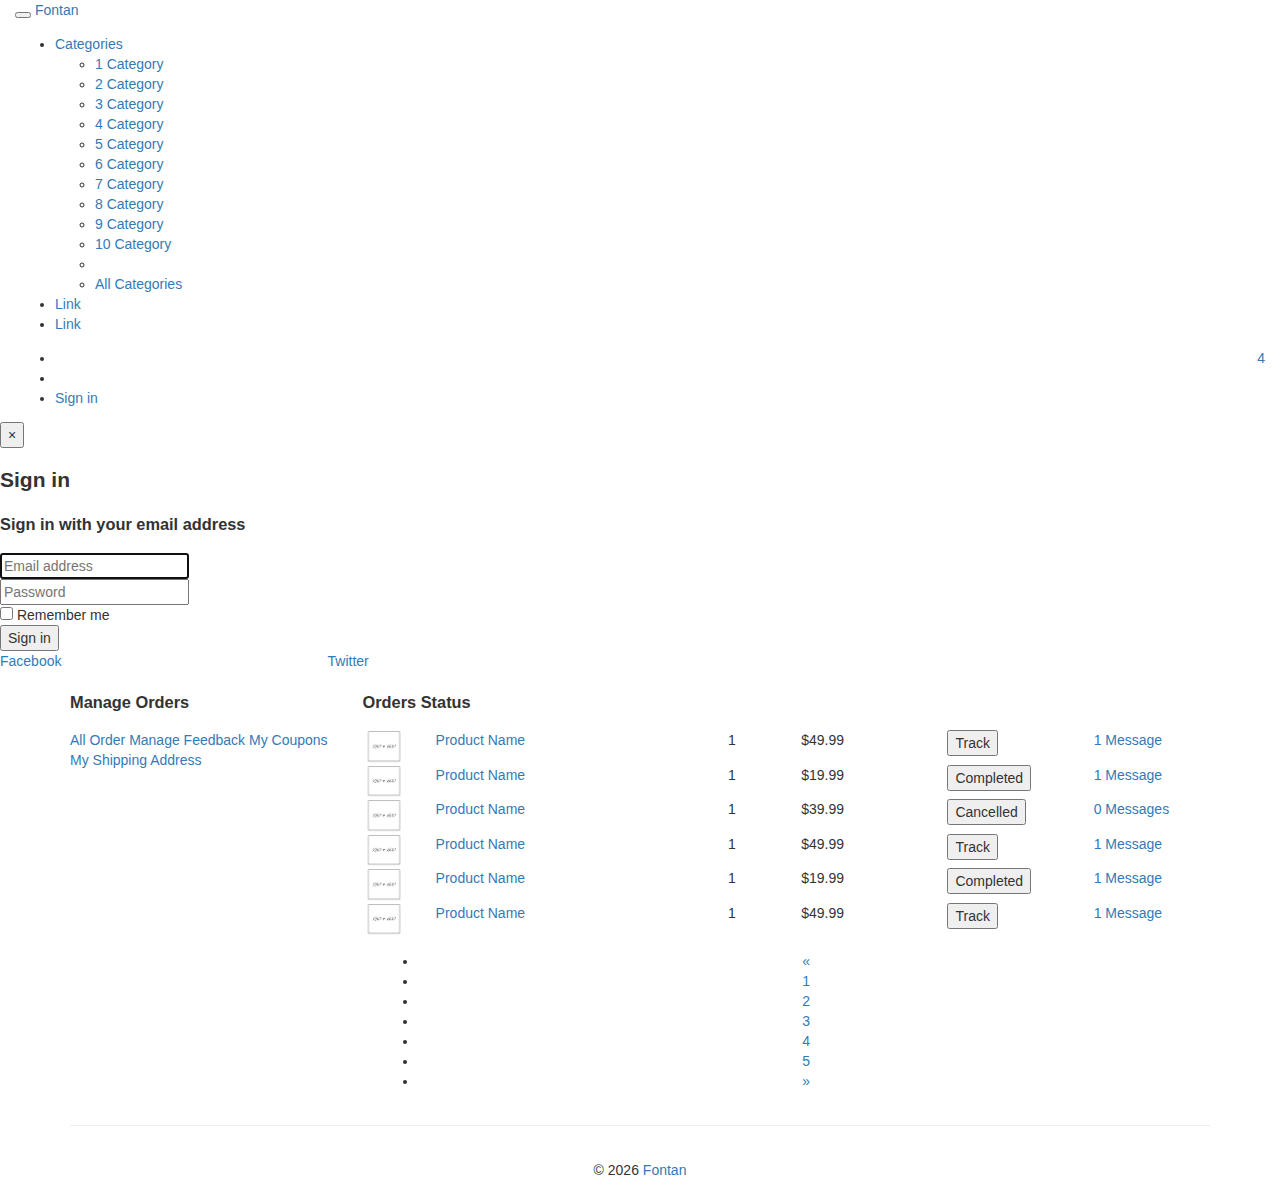
<file: account.html>
<!DOCTYPE html>
<html lang="en">

<head>
	<meta charset="utf-8">
	<meta http-equiv="X-UA-Compatible" content="IE=edge">
	<meta name="viewport" content="width=device-width, initial-scale=1">
	<meta name="description" content="">
	<meta name="author" content="">

	<title>Fontan</title>

	<!-- Bootstrap Core CSS -->
	<link href="css/bootstrap.min.css" rel="stylesheet">

	<!-- Custom CSS -->
	<link href="css/style.css" rel="stylesheet">

	<!--[if lt IE 9]>
		<script src="https://oss.maxcdn.com/libs/html5shiv/3.7.0/html5shiv.js"></script>
		<script src="https://oss.maxcdn.com/libs/respond.js/1.4.2/respond.min.js"></script>
	<![endif]-->
</head>

<body>
	<!-- Navigation -->
	<nav class="navbar-inverse" role="navigation">
		<div class="container-fluid">
			<!-- Brand and toggle get grouped for better mobile display -->
			<div class="navbar-header">
				<button type="button" class="navbar-toggle collapsed" data-toggle="collapse" data-target="#bs-example-navbar-collapse-1">
					<span class="sr-only">Toggle navigation</span>
					<span class="icon-bar"></span>
					<span class="icon-bar"></span>
					<span class="icon-bar"></span>
				</button>
				<a class="navbar-brand" href="ecommerce.html">Fontan</a>
			</div>
			<!-- Collect the nav links, forms, and other content for toggling -->
			<div class="collapse navbar-collapse" id="bs-example-navbar-collapse-1">
				<ul class="nav navbar-nav">
					<li class="dropdown">
						<a href="#" class="active dropdown-toggle" data-toggle="dropdown">Categories <span class="caret"></span></a>
						<ul class="dropdown-menu" role="menu">
							<li class="active"><a href="category.html">1 Category</a></li>
							<li><a href="category.html">2 Category</a></li>
							<li><a href="category.html">3 Category</a></li>
							<li><a href="category.html">4 Category</a></li>
							<li><a href="category.html">5 Category</a></li>
							<li><a href="category.html">6 Category</a></li>
							<li><a href="category.html">7 Category</a></li>
							<li><a href="category.html">8 Category</a></li>
							<li><a href="category.html">9 Category</a></li>
							<li><a href="category.html">10 Category</a></li>
							<li class="divider"></li>
							<li><a href="ecommerce.html">All Categories</a></li>
						</ul>
					</li>
					<li><a href="#">Link</a></li>
					<li><a href="#">Link</a></li>
				</ul>
				<ul class="nav navbar-nav navbar-right">
					<li><a href="#"><span class="badge pull-right">4</span><i class="glyphicon glyphicon-shopping-cart"></i></a></li>
					<li><a href="account.html"><i class="glyphicon glyphicon-user"></i></a></li>
					<li><a href="#" data-toggle="modal" data-target="#myModal">Sign in</a></li>
				</ul>
			</div>
			<!-- /.navbar-collapse -->
		</div>
		<!-- /.container-fluid -->
	</nav>
	<!-- Modal -->
	<div class="modal fade" id="myModal" tabindex="-1" role="dialog" aria-labelledby="myModalLabel" aria-hidden="true">
		<div class="modal-dialog">
			<div class="modal-content">
				<div class="modal-header">
					<button type="button" class="close" data-dismiss="modal">
						<span aria-hidden="true">&times;</span>
						<span class="sr-only">Close</span>
					</button>
					<h2 class="modal-title" id="myModalLabel">Sign in</h2>
				</div>
				<div class="modal-body">
					<form class="form-signin" role="form">
						<h3 class="form-signin-heading">Sign in with your email address</h3>
						<div class="form-group">
							<input type="email" class="form-control" placeholder="Email address" required autofocus>
						</div>
						<div class="form-group">
							<input type="password" class="form-control" placeholder="Password" required>
						</div>
						<div class="checkbox">
							<label>
								<input type="checkbox" value="remember-me"> Remember me
							</label>
						</div>
						<button class="btn btn-lg btn-primary btn-block" type="submit">Sign in</button>
					</form>
				</div>

				<div class="row">
					<div class="col-xs-3">
						<a href="#" class="btn btn-facebook btn-large btn-caps btn-block">Facebook <span class="icon-facebook"></span></a>
					</div>
					<div class="col-xs-3">
						<a href="" class="btn btn-twitter btn-large btn-caps btn-block">Twitter <span class="icon-twitter"></span></a>
					</div>
					<div class="col-xs-3">
						<a href="" class="btn btn-lg btn-caps btn-block"> <span class="icon-dribbble"></span></a>
					</div>
				</div>

				<div class="modal-footer"></div>
			</div>
		</div>
	</div>

	<!-- Page Content -->
	<div id="content" class="container">
		<div class="row">
			<div class="col-md-3">
				<h3 class="">Manage Orders</h3>
				<div class="list-group">
					<a href="account.html" class="active list-group-item">All Order</a>
					<a href="account.html" class="list-group-item">Manage Feedback</a>
					<a href="account.html" class="list-group-item">My Coupons</a>
					<a href="account.html" class="list-group-item">My Shipping Address</a>
				</div>
			</div>
			<div class="col-md-9">

				<h3>Orders Status</h3>


				<div class="thumbnail">
					<div class="row">
						<div class="col-sm-1">
							<img class="img-responsive" src="img/g4.jpg" alt="" />
						</div>
						<div class="col-sm-4">
							<a href="product.html">Product Name</a>
						</div>
						<div class="col-sm-1">
							1
						</div>
						<div class="col-sm-2">
							$49.99
						</div>
						<div class="col-sm-2">
							<button class="btn btn-sm btn-default">Track</button>
						</div>
						<div class="col-sm-2">
							<a href="#">1 Message</a>
						</div>
					</div>
				</div>

				<div class="thumbnail">
					<div class="row">
						<div class="col-sm-1">
							<img class="img-responsive" src="img/g4.jpg" alt="" />
						</div>
						<div class="col-sm-4">
							<a href="product.html">Product Name</a>
						</div>
						<div class="col-sm-1">
							1
						</div>
						<div class="col-sm-2">
							$19.99
						</div>
						<div class="col-sm-2">
							<button class="btn btn-sm btn-success">Completed</button>
						</div>
						<div class="col-sm-2">
							<a href="#">1 Message</a>
						</div>
					</div>
				</div>

				<div class="thumbnail">
					<div class="row">
						<div class="col-sm-1">
							<img class="img-responsive" src="img/g4.jpg" alt="" />
						</div>
						<div class="col-sm-4">
							<a href="product.html">Product Name</a>
						</div>
						<div class="col-sm-1">
							1
						</div>
						<div class="col-sm-2">
							$39.99
						</div>
						<div class="col-sm-2">
							<button class="btn btn-sm btn-danger">Cancelled</button>
						</div>
						<div class="col-sm-2">
							<a href="#">0 Messages</a>
						</div>
					</div>
				</div>

				<div class="thumbnail">
					<div class="row">
						<div class="col-sm-1">
							<img class="img-responsive" src="img/g4.jpg" alt="" />
						</div>
						<div class="col-sm-4">
							<a href="product.html">Product Name</a>
						</div>
						<div class="col-sm-1">
							1
						</div>
						<div class="col-sm-2">
							$49.99
						</div>
						<div class="col-sm-2">
							<button class="btn btn-sm btn-default">Track</button>
						</div>
						<div class="col-sm-2">
							<a href="#">1 Message</a>
						</div>
					</div>
				</div>

				<div class="thumbnail">
					<div class="row">
						<div class="col-sm-1">
							<img class="img-responsive" src="img/g4.jpg" alt="" />
						</div>
						<div class="col-sm-4">
							<a href="product.html">Product Name</a>
						</div>
						<div class="col-sm-1">
							1
						</div>
						<div class="col-sm-2">
							$19.99
						</div>
						<div class="col-sm-2">
							<button class="btn btn-sm btn-success">Completed</button>
						</div>
						<div class="col-sm-2">
							<a href="#">1 Message</a>
						</div>
					</div>
				</div>

				<div class="thumbnail">
					<div class="row">
						<div class="col-sm-1">
							<img class="img-responsive" src="img/g4.jpg" alt="" />
						</div>
						<div class="col-sm-4">
							<a href="product.html">Product Name</a>
						</div>
						<div class="col-sm-1">
							1
						</div>
						<div class="col-sm-2">
							$49.99
						</div>
						<div class="col-sm-2">
							<button class="btn btn-sm btn-default">Track</button>
						</div>
						<div class="col-sm-2">
							<a href="#">1 Message</a>
						</div>
					</div>
				</div>
				<div class="col-sm-12 center">
					<ul class="pagination">
						<li class="disabled"><a href="#">&laquo;</a></li>
						<li class="active"><a href="#">1</a></li>
						<li><a href="#">2</a></li>
						<li><a href="#">3</a></li>
						<li><a href="#">4</a></li>
						<li><a href="#">5</a></li>
						<li><a href="#">&raquo;</a></li>
					</ul>
				</div>
			</div>
		</div>
	</div>
	<!-- div element with the content as id and a .container class -->
	<div class="container">
		<hr>
		<!-- Footer -->
		<footer>
			<div class="row">
				<div class="col-lg-12">
					<p>© <script> document.write(new Date().getFullYear()); </script>
						<a href="ecommerce.html">Fontan</a>
					</p>
				</div>
			</div>
		</footer>
	</div>
	<!-- div element ending with container class for footer -->

	<!-- jQuery Version 1.11.0 -->
	<script src="js/jquery-1.11.1.js"></script>

	<!-- Bootstrap Core JavaScript -->
	<script src="js/bootstrap.min.js"></script>
</body>

</html>
</file>
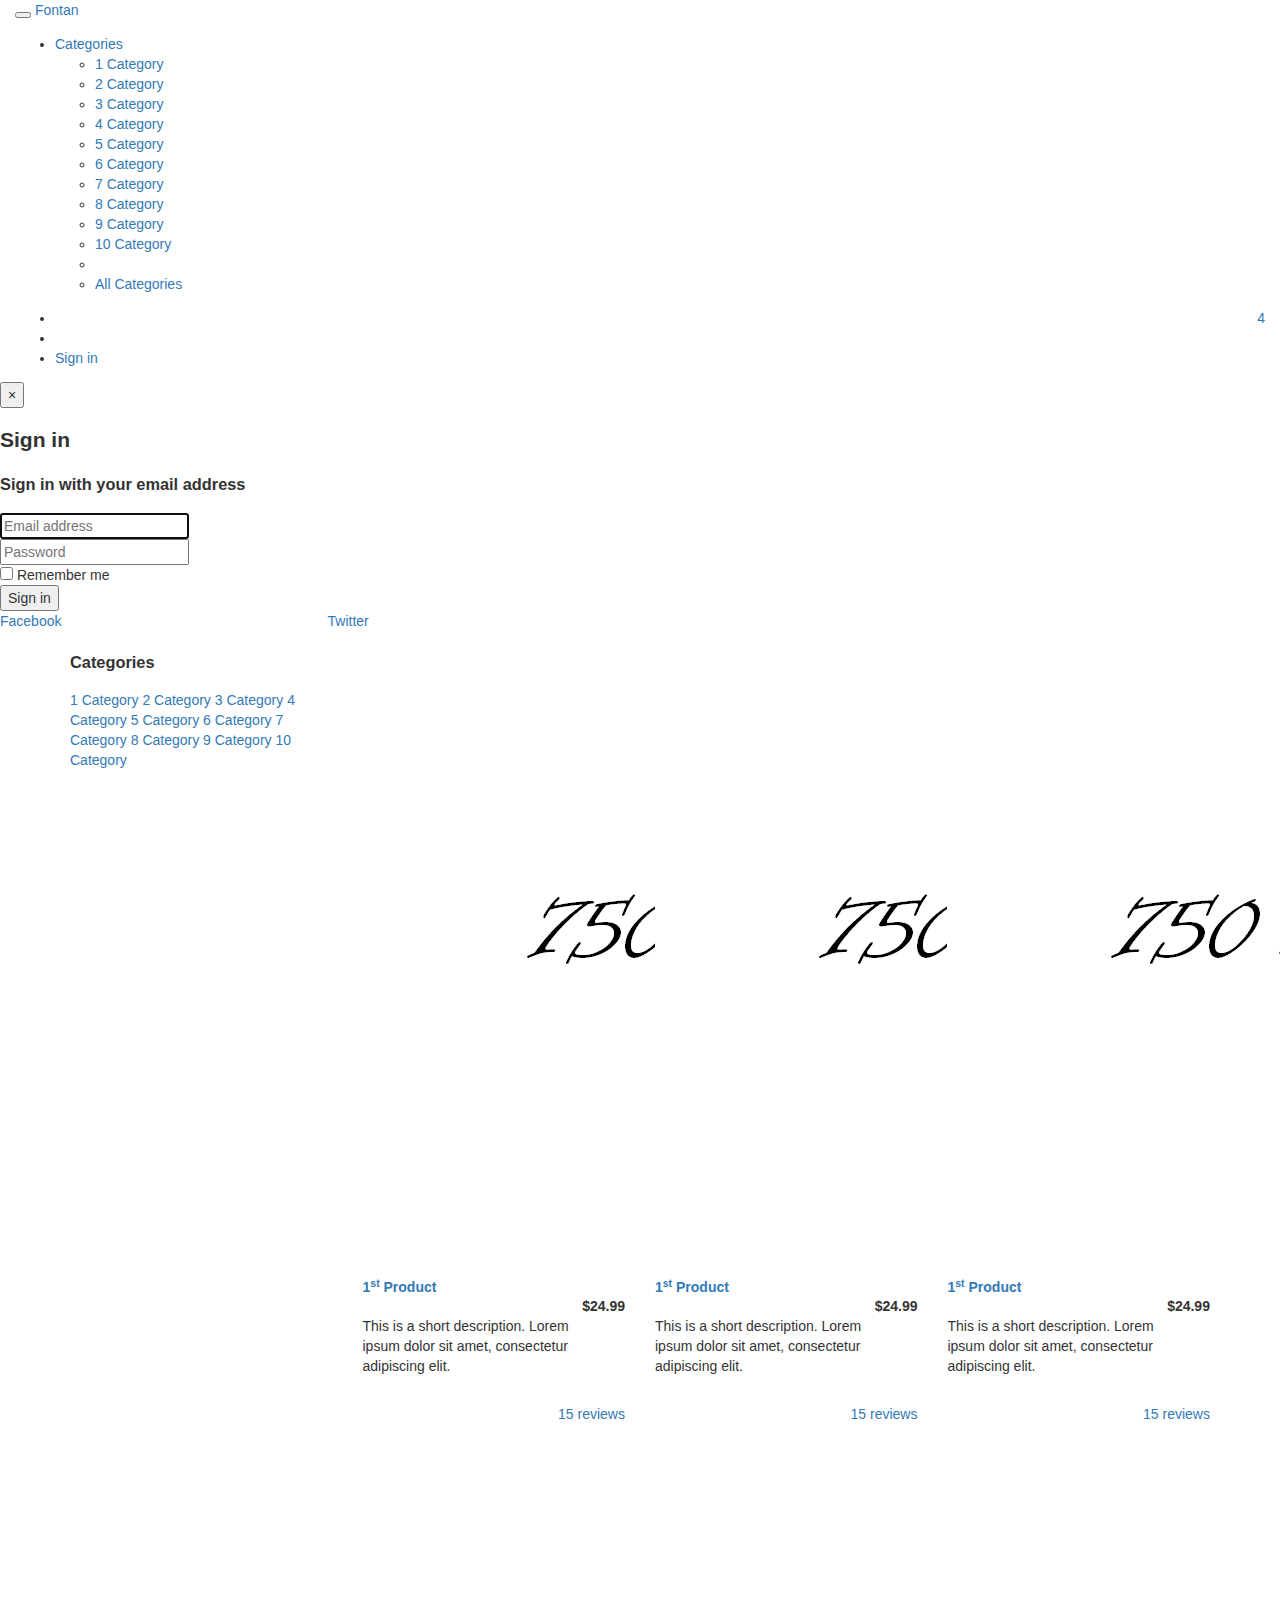
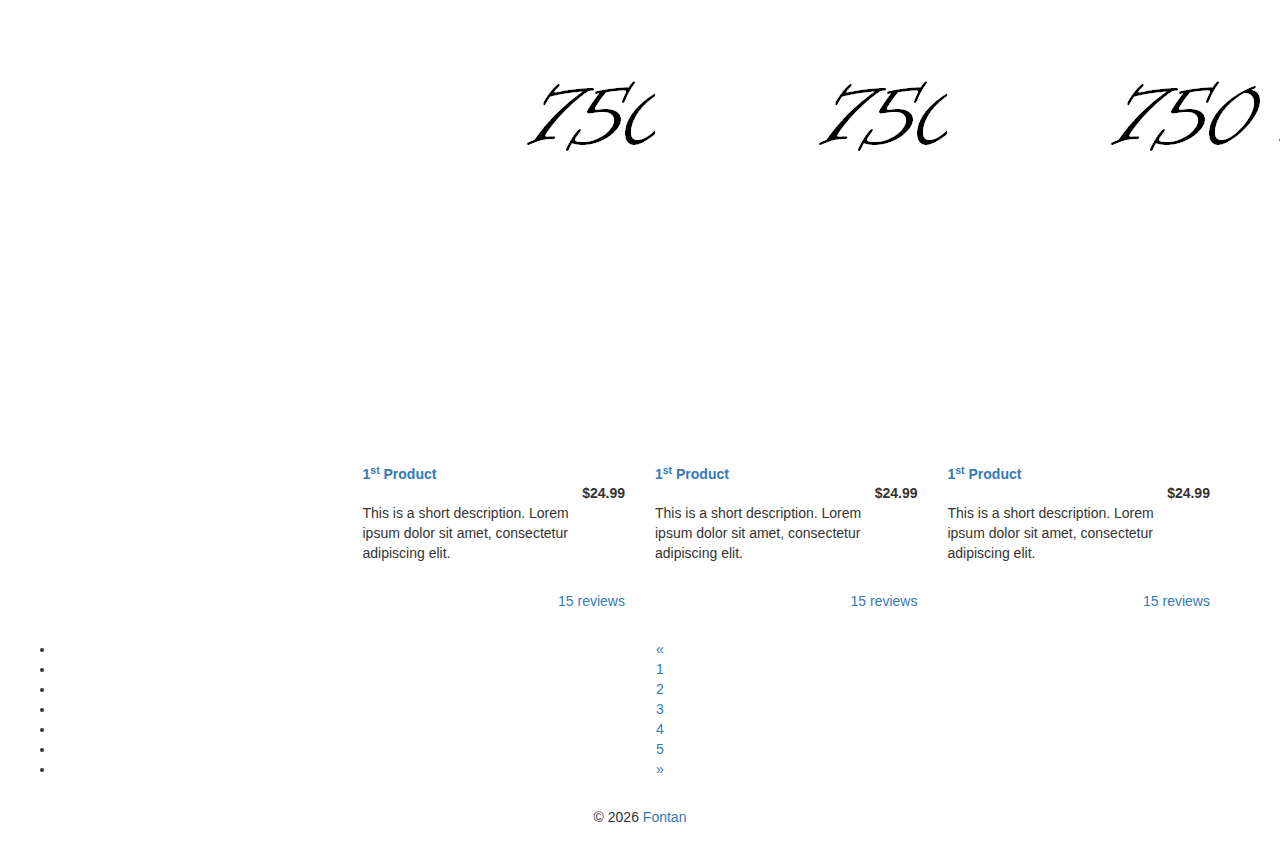
<file: category.html>
<!DOCTYPE html>
<html lang="en">

<head>
	<meta charset="utf-8">
	<meta http-equiv="X-UA-Compatible" content="IE=edge">
	<meta name="viewport" content="width=device-width, initial-scale=1">
	<meta name="description" content="">
	<meta name="author" content="">

	<title>Fontan</title>

	<!-- Bootstrap Core CSS -->
	<link href="css/bootstrap.min.css" rel="stylesheet">

	<!-- Custom CSS -->
	<link href="css/style.css" rel="stylesheet">

	<!-- HTML5 Shim and Respond.js IE8 support of HTML5 elements and media queries -->
	<!-- WARNING: Respond.js doesn't work if you view the page via file:// -->
	<!--[if lt IE 9]>
		<script src="https://oss.maxcdn.com/libs/html5shiv/3.7.0/html5shiv.js"></script>
		<script src="https://oss.maxcdn.com/libs/respond.js/1.4.2/respond.min.js"></script>
	<![endif]-->
</head>

<body>
	<!-- Navigation -->
	<nav class="navbar-inverse" role="navigation">
		<div class="container-fluid">
			<!-- Brand and toggle get grouped for better mobile display -->
			<div class="navbar-header">
				<button type="button" class="navbar-toggle collapsed" data-toggle="collapse" data-target="#bs-example-navbar-collapse-1">
					<span class="sr-only">Toggle navigation</span>
					<span class="icon-bar"></span>
					<span class="icon-bar"></span>
					<span class="icon-bar"></span>
				</button>
				<a class="navbar-brand" href="ecommerce.html">Fontan</a>
			</div>
			<!-- Collect the nav links, forms, and other content for toggling -->
			<div class="collapse navbar-collapse" id="bs-example-navbar-collapse-1">
				<ul class="nav navbar-nav">
					<li class="dropdown">
						<a href="#" class="active dropdown-toggle" data-toggle="dropdown">Categories <span class="caret"></span></a>
						<ul class="dropdown-menu" role="menu">
							<li><a href="category.html">1 Category</a></li>
							<li><a href="category.html">2 Category</a></li>
							<li><a href="category.html">3 Category</a></li>
							<li><a href="category.html">4 Category</a></li>
							<li><a href="category.html">5 Category</a></li>
							<li><a href="category.html">6 Category</a></li>
							<li><a href="category.html">7 Category</a></li>
							<li><a href="category.html">8 Category</a></li>
							<li><a href="category.html">9 Category</a></li>
							<li><a href="category.html">10 Category</a></li>
							<li class="divider"></li>
							<li><a href="ecommerce.html">All Categories</a></li>
						</ul>
					</li>
				</ul>
				<ul class="nav navbar-nav navbar-right">
					<li><a href="#"><span class="badge pull-right">4</span><i class="glyphicon glyphicon-shopping-cart"></i></a></li>
					<li><a href="account.html"><i class="glyphicon glyphicon-user"></i></a></li>
					<li><a href="#" data-toggle="modal" data-target="#myModal">Sign in</a></li>
				</ul>
			</div>
			<!-- /.navbar-collapse -->
		</div>
		<!-- /.container-fluid -->
	</nav>
	<!-- Modal -->
	<div class="modal fade" id="myModal" tabindex="-1" role="dialog" aria-labelledby="myModalLabel" aria-hidden="true">
		<div class="modal-dialog">
			<div class="modal-content">
				<div class="modal-header">
					<button type="button" class="close" data-dismiss="modal"><span aria-hidden="true">&times;</span><span class="sr-only">Close</span></button>
					<h2 class="modal-title" id="myModalLabel">Sign in</h2>
				</div>
				<div class="modal-body">
					<form class="form-signin" role="form">
						<h3 class="form-signin-heading">Sign in with your email address</h3>
						<div class="form-group">
							<input type="email" class="form-control" placeholder="Email address" required autofocus>
						</div>
						<div class="form-group">
							<input type="password" class="form-control" placeholder="Password" required>
						</div>
						<div class="checkbox">
							<label>
								<input type="checkbox" value="remember-me"> Remember me
							</label>
						</div>
						<button class="btn btn-lg btn-primary btn-block" type="submit">Sign in</button>
					</form>
				</div>

				<div class="row">
					<div class="col-xs-3">
						<a href="#" class="btn btn-facebook btn-large btn-caps btn-block">Facebook <span class="icon-facebook"></span></a>
					</div>
					<div class="col-xs-3">
						<a href="" class="btn btn-twitter btn-large btn-caps btn-block">Twitter <span class="icon-twitter"></span></a>
					</div>
					<div class="col-xs-3">
						<a href="" class="btn btn-lg btn-caps btn-block"> <span class="icon-dribbble"></span></a>
					</div>
				</div>

				<div class="modal-footer">
				</div>
			</div>
		</div>
	</div>
	<!-- Page Content -->
	<div id="content" class="container">
		<div class="row">
			<div class="col-sm-4 col-md-3">
				<h3>Categories</h3>
				<div class="list-group">
					<a href="category.html" class="active list-group-item">1 Category</a>
					<a href="category.html" class="list-group-item">2 Category</a>
					<a href="category.html" class="list-group-item">3 Category</a>
					<a href="category.html" class="list-group-item">4 Category</a>
					<a href="category.html" class="list-group-item">5 Category</a>
					<a href="category.html" class="list-group-item">6 Category</a>
					<a href="category.html" class="list-group-item">7 Category</a>
					<a href="category.html" class="list-group-item">8 Category</a>
					<a href="category.html" class="list-group-item">9 Category</a>
					<a href="category.html" class="list-group-item">10 Category</a>
				</div>
			</div>

			<div class="col-sm-8 col-md-9">
				<div class="row">
					<div class="col-sm-6 col-md-4">
						<div class="thumbnail">
							<img src="img/g.jpg" alt="">
							<div class="add-to-cart">
								<a href="#" class="glyphicon glyphicon-plus-sign" data-toggle="tooltip" data-placement="top" title="Add to cart"></a>
							</div>
							<div class="caption">
								<h4 class="pull-right">$24.99</h4>
								<h4><a href="product.html">1<sup>st</sup> Product</a>
								</h4>
								<p>This is a short description. Lorem ipsum dolor sit amet, consectetur adipiscing elit.</p>
								<div class="ratings">
									<p class="pull-right"><a href="product.html#comments">15 reviews</a></p>
									<p>
										<span class="glyphicon glyphicon-star"></span>
										<span class="glyphicon glyphicon-star"></span>
										<span class="glyphicon glyphicon-star"></span>
										<span class="glyphicon glyphicon-star"></span>
										<span class="glyphicon glyphicon-star"></span>
									</p>
								</div>
							</div>
						</div>
					</div>
					<div class="col-sm-6 col-md-4">
						<div class="thumbnail">
							<img src="img/g.jpg" alt="">
							<div class="add-to-cart">
								<a href="#" class="glyphicon glyphicon-plus-sign" data-toggle="tooltip" data-placement="top" title="Add to cart"></a>
							</div>
							<div class="caption">
								<h4 class="pull-right">$24.99</h4>
								<h4><a href="product.html">1<sup>st</sup> Product</a>
								</h4>
								<p>This is a short description. Lorem ipsum dolor sit amet, consectetur adipiscing elit.</p>
								<div class="ratings">
									<p class="pull-right"><a href="product.html#comments">15 reviews</a></p>
									<p>
										<span class="glyphicon glyphicon-star"></span>
										<span class="glyphicon glyphicon-star"></span>
										<span class="glyphicon glyphicon-star"></span>
										<span class="glyphicon glyphicon-star"></span>
										<span class="glyphicon glyphicon-star"></span>
									</p>
								</div>
							</div>
						</div>
					</div>
					<div class="col-sm-6 col-md-4">
						<div class="thumbnail">
							<img src="img/g.jpg" alt="">
							<div class="add-to-cart">
								<a href="#" class="glyphicon glyphicon-plus-sign" data-toggle="tooltip" data-placement="top" title="Add to cart"></a>
							</div>
							<div class="caption">
								<h4 class="pull-right">$24.99</h4>
								<h4><a href="product.html">1<sup>st</sup> Product</a>
								</h4>
								<p>This is a short description. Lorem ipsum dolor sit amet, consectetur adipiscing elit.</p>
								<div class="ratings">
									<p class="pull-right"><a href="product.html#comments">15 reviews</a></p>
									<p>
										<span class="glyphicon glyphicon-star"></span>
										<span class="glyphicon glyphicon-star"></span>
										<span class="glyphicon glyphicon-star"></span>
										<span class="glyphicon glyphicon-star"></span>
										<span class="glyphicon glyphicon-star"></span>
									</p>
								</div>
							</div>
						</div>
					</div>
					<div class="col-sm-6 col-md-4">
						<div class="thumbnail">
							<img src="img/g.jpg" alt="">
							<div class="add-to-cart">
								<a href="#" class="glyphicon glyphicon-plus-sign" data-toggle="tooltip" data-placement="top" title="Add to cart"></a>
							</div>
							<div class="caption">
								<h4 class="pull-right">$24.99</h4>
								<h4><a href="product.html">1<sup>st</sup> Product</a>
								</h4>
								<p>This is a short description. Lorem ipsum dolor sit amet, consectetur adipiscing elit.</p>
								<div class="ratings">
									<p class="pull-right"><a href="product.html#comments">15 reviews</a></p>
									<p>
										<span class="glyphicon glyphicon-star"></span>
										<span class="glyphicon glyphicon-star"></span>
										<span class="glyphicon glyphicon-star"></span>
										<span class="glyphicon glyphicon-star"></span>
										<span class="glyphicon glyphicon-star"></span>
									</p>
								</div>
							</div>
						</div>
					</div>
					<div class="col-sm-6 col-md-4">
						<div class="thumbnail">
							<img src="img/g.jpg" alt="">
							<div class="add-to-cart">
								<a href="#" class="glyphicon glyphicon-plus-sign" data-toggle="tooltip" data-placement="top" title="Add to cart"></a>
							</div>
							<div class="caption">
								<h4 class="pull-right">$24.99</h4>
								<h4><a href="product.html">1<sup>st</sup> Product</a>
								</h4>
								<p>This is a short description. Lorem ipsum dolor sit amet, consectetur adipiscing elit.</p>
								<div class="ratings">
									<p class="pull-right"><a href="product.html#comments">15 reviews</a></p>
									<p>
										<span class="glyphicon glyphicon-star"></span>
										<span class="glyphicon glyphicon-star"></span>
										<span class="glyphicon glyphicon-star"></span>
										<span class="glyphicon glyphicon-star"></span>
										<span class="glyphicon glyphicon-star"></span>
									</p>
								</div>
							</div>
						</div>
					</div>
					<div class="col-sm-6 col-md-4">
						<div class="thumbnail">
							<img src="img/g.jpg" alt="">
							<div class="add-to-cart">
								<a href="#" class="glyphicon glyphicon-plus-sign" data-toggle="tooltip" data-placement="top" title="Add to cart"></a>
							</div>
							<div class="caption">
								<h4 class="pull-right">$24.99</h4>
								<h4><a href="product.html">1<sup>st</sup> Product</a>
								</h4>
								<p>This is a short description. Lorem ipsum dolor sit amet, consectetur adipiscing elit.</p>
								<div class="ratings">
									<p class="pull-right"><a href="product.html#comments">15 reviews</a></p>
									<p>
										<span class="glyphicon glyphicon-star"></span>
										<span class="glyphicon glyphicon-star"></span>
										<span class="glyphicon glyphicon-star"></span>
										<span class="glyphicon glyphicon-star"></span>
										<span class="glyphicon glyphicon-star"></span>
									</p>
								</div>
							</div>
						</div>
					</div>

				</div>
			</div>
		</div>
	</div>
	<!-- /.container class with content as the id-->
	<div class="col-sm-12 center">
		<ul class="pagination">
			<li class="disabled"><a href="#">&laquo;</a></li>
			<li class="active"><a href="#">1</a></li>
			<li><a href="#">2</a></li>
			<li><a href="#">3</a></li>
			<li><a href="#">4</a></li>
			<li><a href="#">5</a></li>
			<li><a href="#">&raquo;</a></li>
		</ul>
	</div>
	<div class="container">
		<hr />
		<!-- Footer -->
		<footer>
			<div class="row">
				<div class="col-lg-12">
					<p>© <script> document.write(new Date().getFullYear()) </script> <a href="ecommerce.html">Fontan</a></p>
				</div>
			</div>
		</footer>
	</div>




	<!-- jQuery Version 1.11.0 -->
	<script src="js/jquery-1.11.1.js"></script>

	<!-- Bootstrap Core JavaScript -->
	<script src="js/bootstrap.min.js"></script>
</body>

</html>
</file>
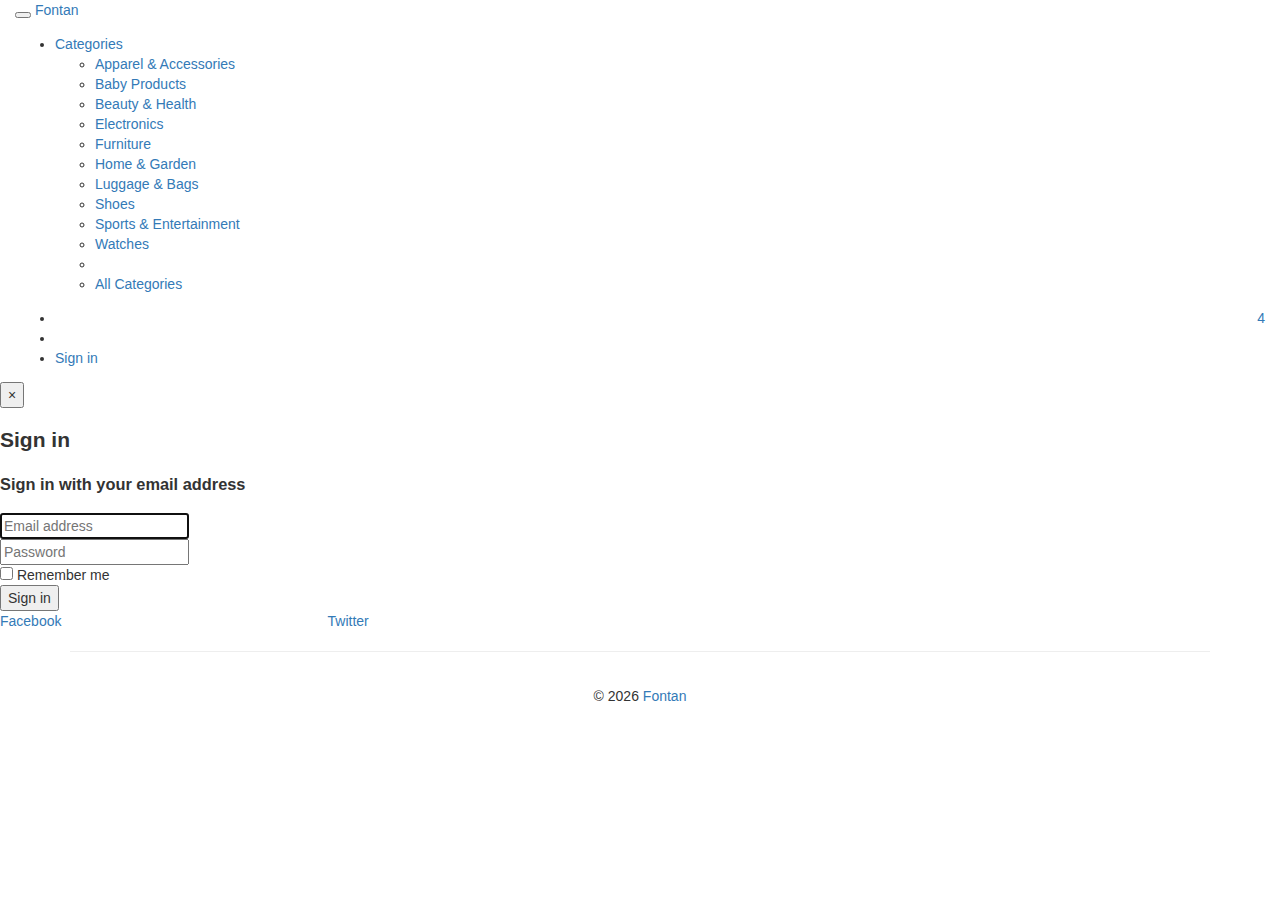
<file: common.html>
<!DOCTYPE html>
<html lang="en">

<head>
	<meta charset="utf-8">
	<meta http-equiv="X-UA-Compatible" content="IE=edge">
	<meta name="viewport" content="width=device-width, initial-scale=1">
	<meta name="description" content="">
	<meta name="author" content="">

	<title>Fontan</title>

	<!-- Bootstrap Core CSS -->
	<link href="css/bootstrap.min.css" rel="stylesheet">

	<!-- Custom CSS -->
	<link href="css/style.css" rel="stylesheet">

	<!-- HTML5 Shim and Respond.js IE8 support of HTML5 elements and media queries -->
	<!-- WARNING: Respond.js doesn't work if you view the page via file:// -->
	<!--[if lt IE 9]>
		<script src="https://oss.maxcdn.com/libs/html5shiv/3.7.0/html5shiv.js"></script>
		<script src="https://oss.maxcdn.com/libs/respond.js/1.4.2/respond.min.js"></script>
	<![endif]-->
</head>

<body>
	<!-- Navigation -->
	<nav class="navbar-inverse" role="navigation">
		<div class="container-fluid">
			<!-- Brand and toggle get grouped for better mobile display -->
			<div class="navbar-header">
				<button type="button" class="navbar-toggle collapsed" data-toggle="collapse" data-target="#bs-example-navbar-collapse-1">
					<span class="sr-only">Toggle navigation</span>
					<span class="icon-bar"></span>
					<span class="icon-bar"></span>
					<span class="icon-bar"></span>
				</button>
				<a class="navbar-brand" href="ecommerce.html">Fontan</a>
			</div>
			<!-- Collect the nav links, forms, and other content for toggling -->
			<div class="collapse navbar-collapse" id="bs-example-navbar-collapse-1">
				<ul class="nav navbar-nav">
					<li class="dropdown">
						<a href="#" class="active dropdown-toggle" data-toggle="dropdown">Categories <span class="caret"></span></a>
						<ul class="dropdown-menu" role="menu">
							<li><a href="category.html">Apparel	&amp; Accessories</a></li>
							<li><a href="category.html">Baby Products</a></li>
							<li><a href="category.html">Beauty	&amp; Health</a></li>
							<li><a href="category.html">Electronics</a></li>
							<li><a href="category.html">Furniture</a></li>
							<li><a href="category.html">Home	&amp; Garden</a></li>
							<li><a href="category.html">Luggage	&amp; Bags</a></li>
							<li><a href="category.html">Shoes</a></li>
							<li><a href="category.html">Sports	&amp; Entertainment</a></li>
							<li><a href="category.html">Watches</a></li>
							<li class="divider"></li>
							<li><a href="ecommerce.html">All Categories</a></li>
						</ul>
					</li>
				</ul>

				<ul class="nav navbar-nav navbar-right">
					<li><a href="#"><span class="badge pull-right">4</span><i class="glyphicon glyphicon-shopping-cart"></i></a></li>
					<li><a href="account.html"><i class="glyphicon glyphicon-user"></i></a></li>
					<li><a href="#" data-toggle="modal" data-target="#myModal">Sign in</a></li>
				</ul>
			</div>
			<!-- /.navbar-collapse -->
		</div>
		<!-- /.container-fluid -->
	</nav>
	<!-- Modal -->
	<div class="modal fade" id="myModal" tabindex="-1" role="dialog" aria-labelledby="myModalLabel" aria-hidden="true">
		<div class="modal-dialog">
			<div class="modal-content">
				<div class="modal-header">
					<button type="button" class="close" data-dismiss="modal"><span aria-hidden="true">&times;</span><span class="sr-only">Close</span></button>
					<h2 class="modal-title" id="myModalLabel">Sign in</h2>
				</div>
				<div class="modal-body">
					<form class="form-signin" role="form">
						<h3 class="form-signin-heading">Sign in with your email address</h3>
						<div class="form-group">
							<input type="email" class="form-control" placeholder="Email address" required autofocus>
						</div>
						<div class="form-group">
							<input type="password" class="form-control" placeholder="Password" required>
						</div>
						<div class="checkbox">
							<label>
								<input type="checkbox" value="remember-me"> Remember me
							</label>
						</div>
						<button class="btn btn-lg btn-primary btn-block" type="submit">Sign in</button>
					</form>
				</div>

				<div class="row">
					<div class="col-xs-3">
						<a href="#" class="btn btn-facebook btn-large btn-caps btn-block">Facebook <span class="icon-facebook"></span></a>
					</div>
					<div class="col-xs-3">
						<a href="" class="btn btn-twitter btn-large btn-caps btn-block">Twitter <span class="icon-twitter"></span></a>
					</div>
					<div class="col-xs-3">
						<a href="" class="btn btn-lg btn-caps btn-block"> <span class="icon-dribbble"></span></a>
					</div>
				</div>

				<div class="modal-footer">
				</div>
			</div>
		</div>
	</div>

	<div class="container">
		<hr />
		<!-- Footer -->
		<footer>
			<div class="row">
				<div class="col-lg-12">
								<p>© <script> document.write(new Date().getFullYear()) </script> <a href="ecommerce.html">Fontan</a></p>
				</div>
			</div>
		</footer>
	</div>




	<!-- jQuery Version 1.11.0 -->
	<script src="js/jquery-1.11.1.js"></script>

	<!-- Bootstrap Core JavaScript -->
	<script src="js/bootstrap.min.js"></script>
</body>

</html>
</file>
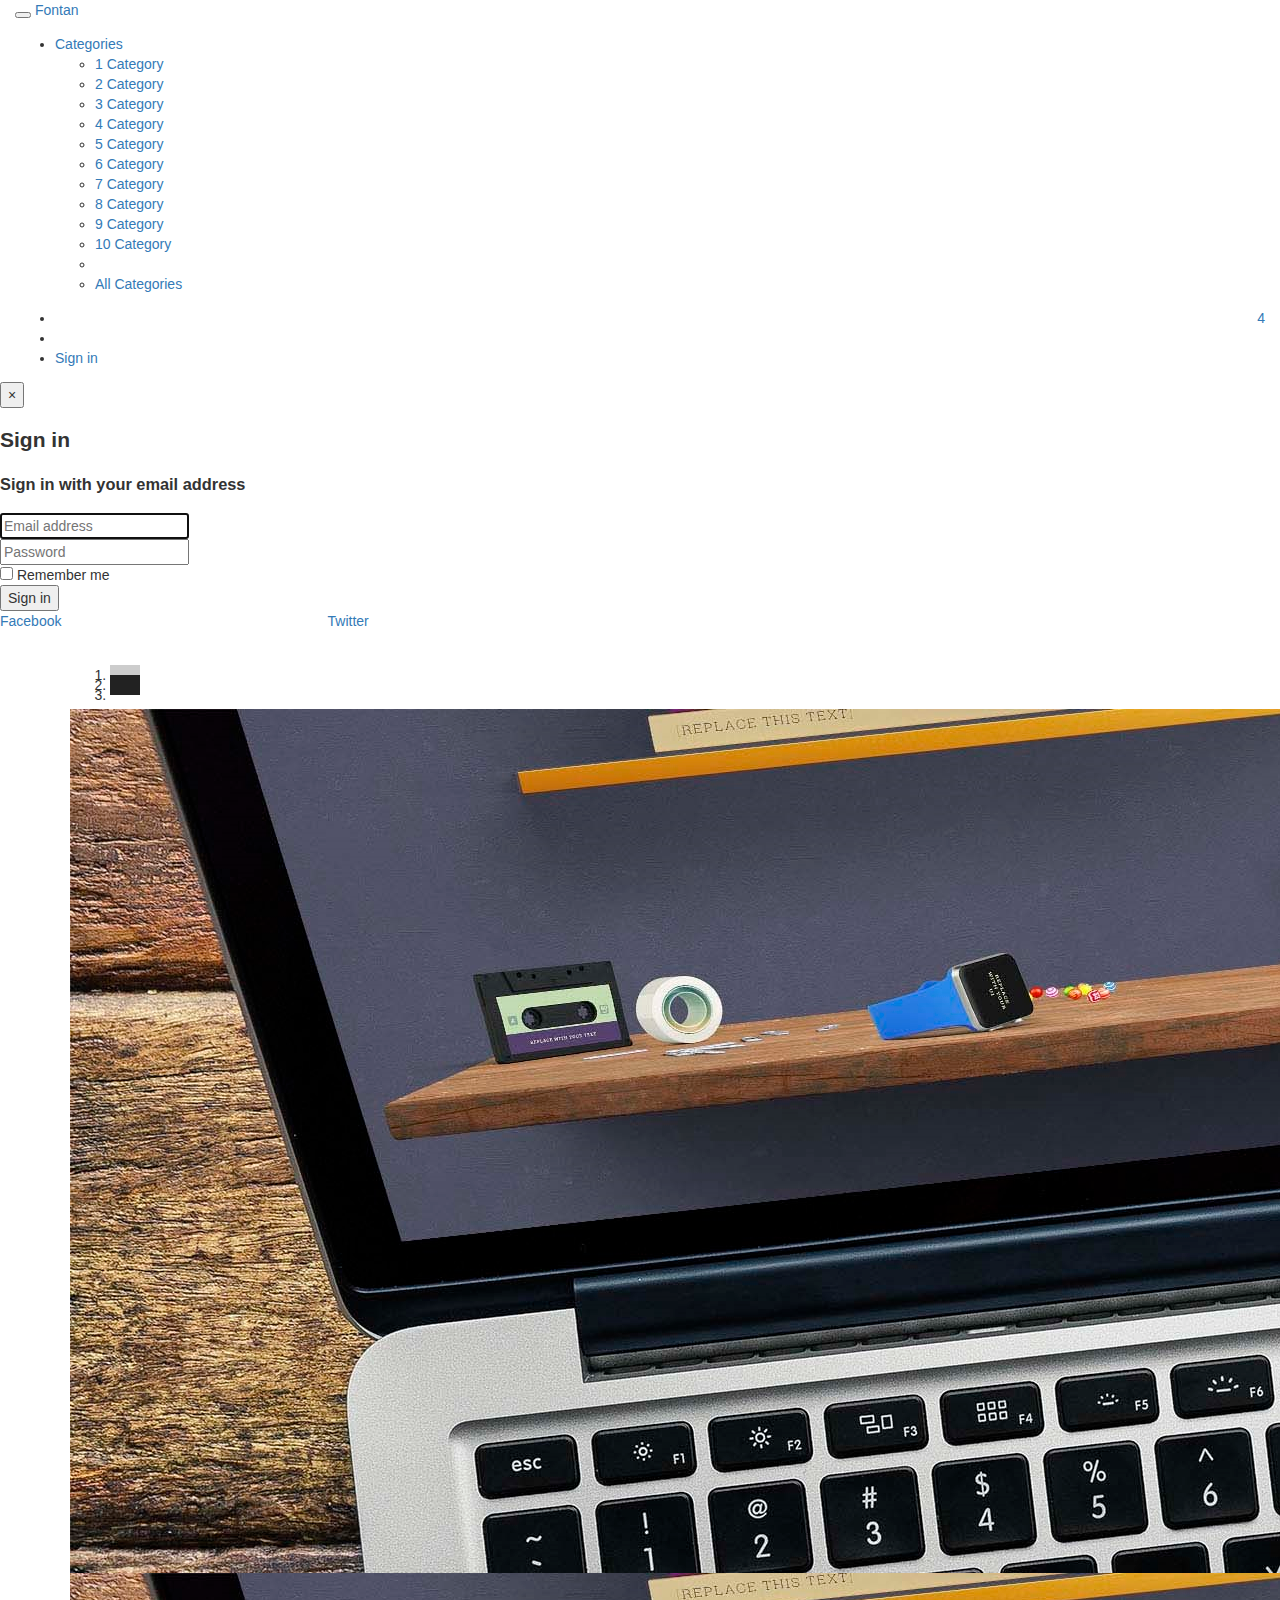
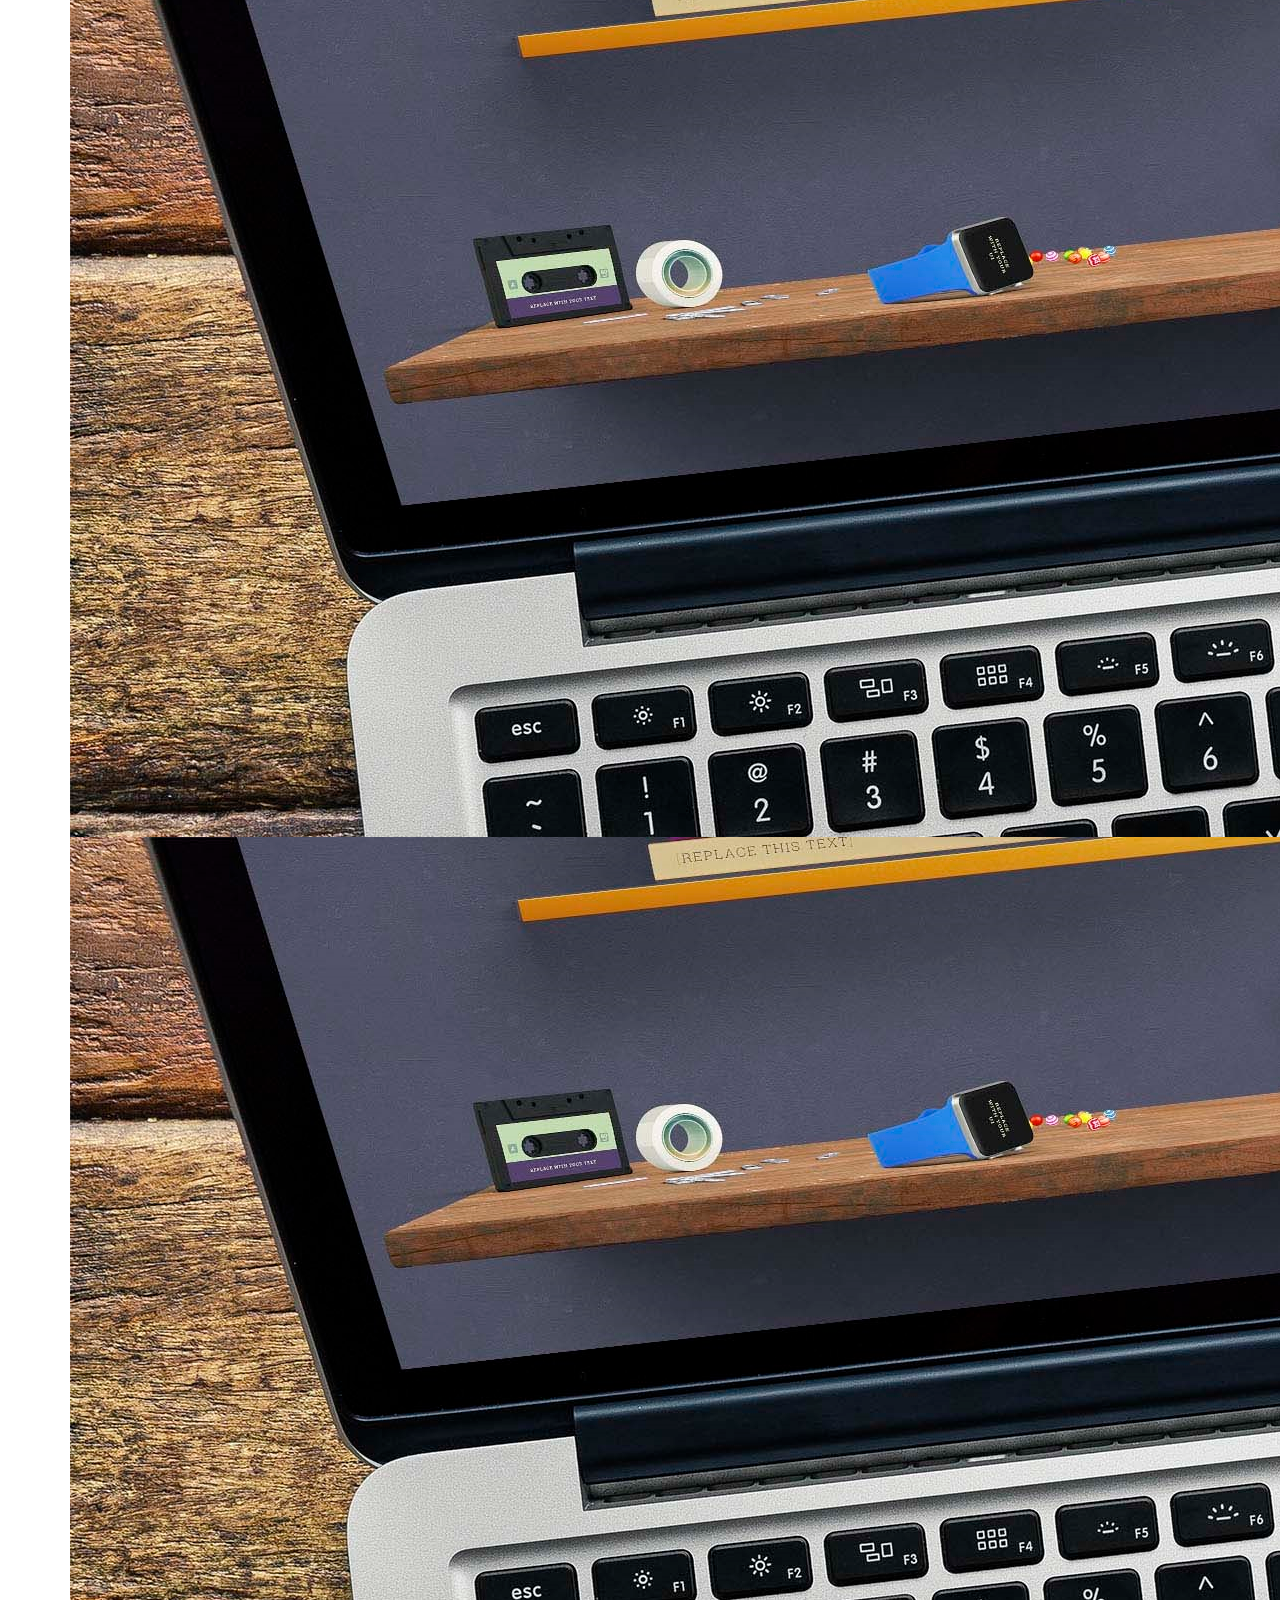
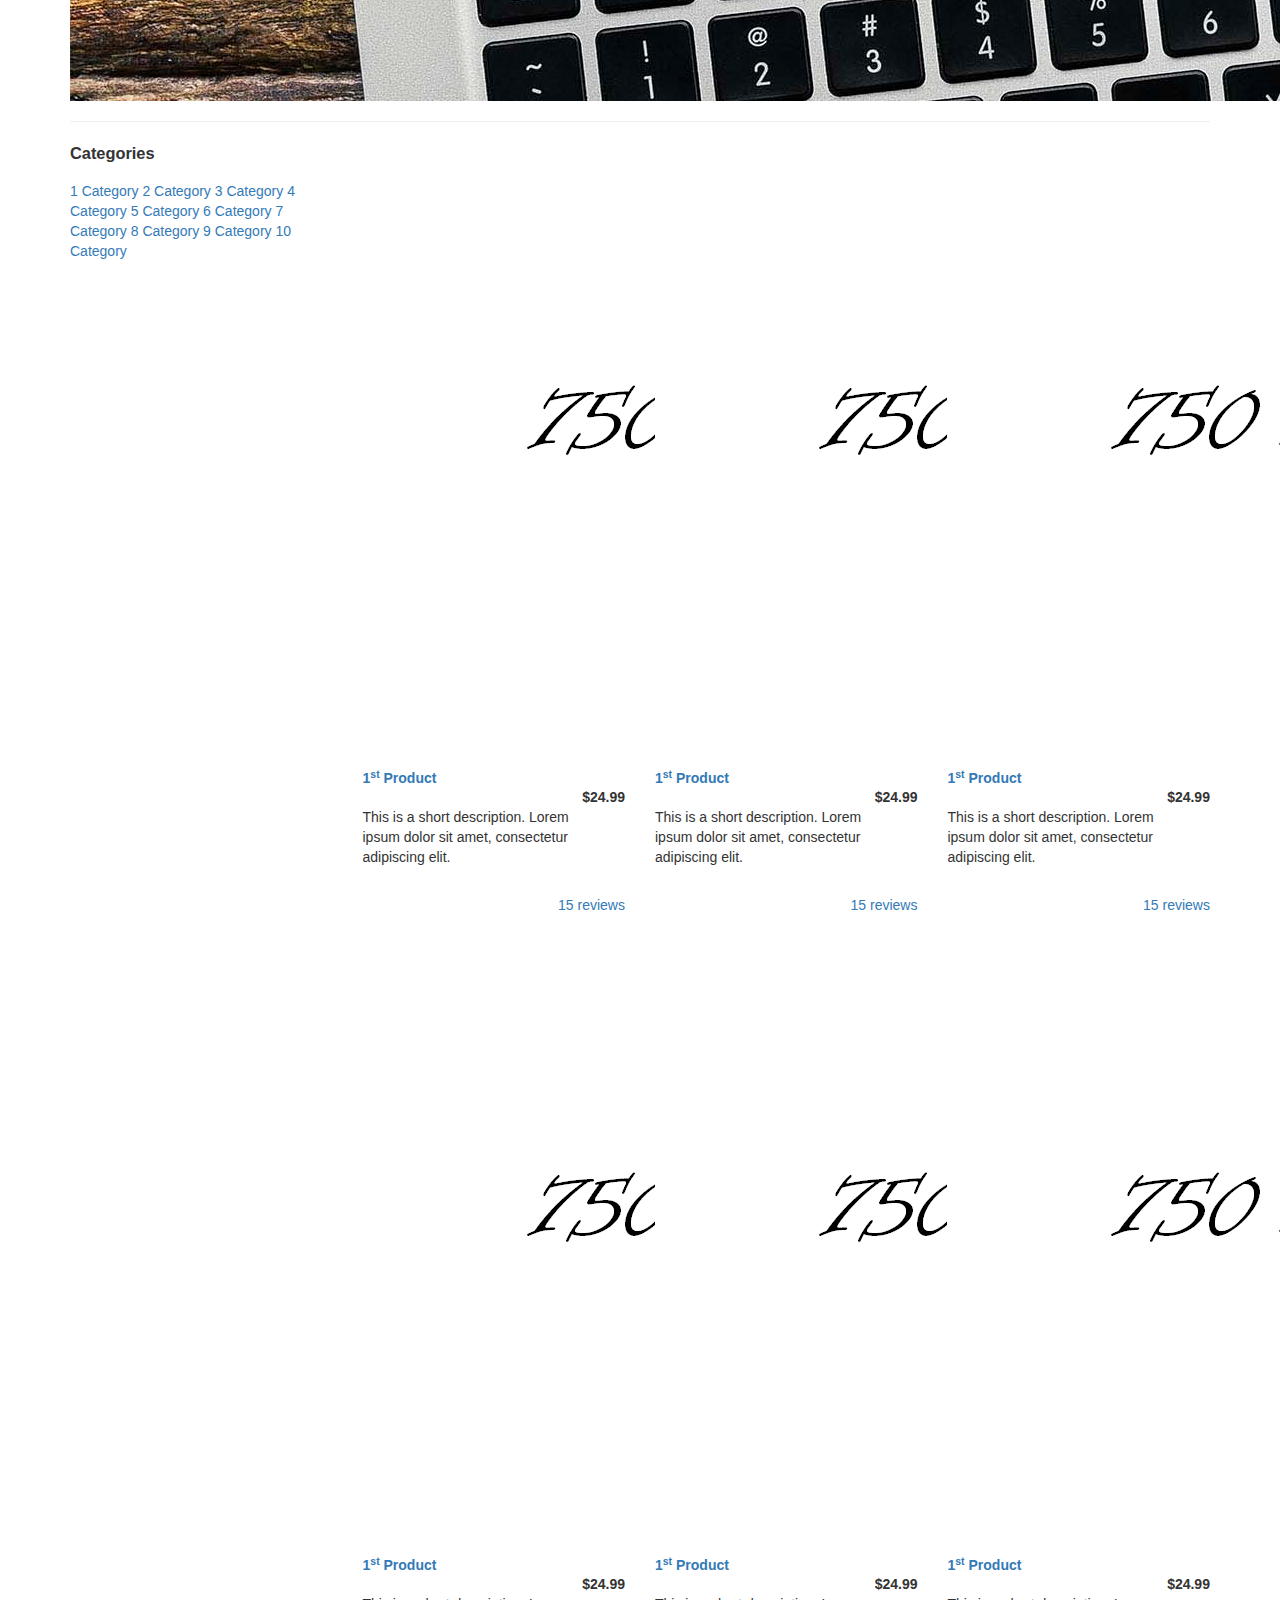
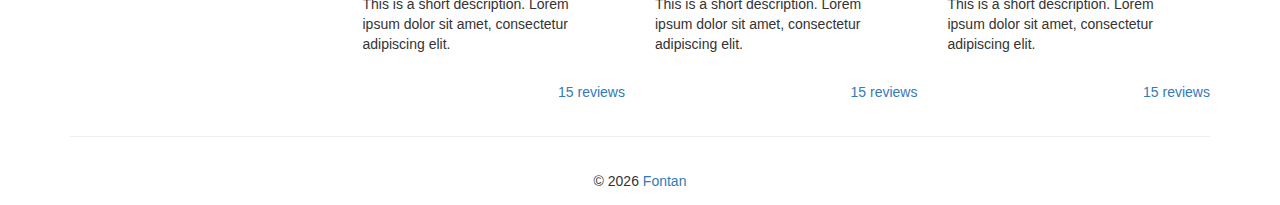
<file: ecommerce.html>
<!DOCTYPE html>
<html lang="en">

<head>
	<meta charset="utf-8">
	<meta http-equiv="X-UA-Compatible" content="IE=edge">
	<meta name="viewport" content="width=device-width, initial-scale=1">
	<meta name="description" content="">
	<meta name="author" content="">
	<title>Fontan</title>
	<link href="css/bootstrap.min.css" rel="stylesheet">
	<link href="css/style.css" rel="stylesheet">
</head>

<body>
	<nav class="navbar-inverse" role="navigation">
		<div class="container-fluid">
			<div class="navbar-header">
				<button type="button" class="navbar-toggle collapsed" data-toggle="collapse" data-target="#bs-example-navbar-collapse-1">
					<span class="sr-only">Toggle navigation</span>
					<span class="icon-bar"></span>
					<span class="icon-bar"></span>
					<span class="icon-bar"></span>
				</button>
				<a class="navbar-brand" href="ecommerce.html">Fontan</a>
			</div>
			<div class="collapse navbar-collapse" id="bs-example-navbar-collapse-1">
				<ul class="nav navbar-nav">
					<li class="dropdown">
						<a href="#" class="active dropdown-toggle" data-toggle="dropdown">Categories <span class="caret"></span></a>
						<ul class="dropdown-menu" role="menu">
							<li><a href="category.html">1 Category</a></li>
							<li><a href="category.html">2 Category</a></li>
							<li><a href="category.html">3 Category</a></li>
							<li><a href="category.html">4 Category</a></li>
							<li><a href="category.html">5 Category</a></li>
							<li><a href="category.html">6 Category</a></li>
							<li><a href="category.html">7 Category</a></li>
							<li><a href="category.html">8 Category</a></li>
							<li><a href="category.html">9 Category</a></li>
							<li><a href="category.html">10 Category</a></li>
							<li class="divider"></li>
							<li><a href="ecommerce.html">All Categories</a></li>
						</ul>
					</li>
				</ul>
				<ul class="nav navbar-nav navbar-right">
					<li><a href="#"><span class="badge pull-right">4</span><i class="glyphicon glyphicon-shopping-cart"></i></a></li>
					<li><a href="account.html"><i class="glyphicon glyphicon-user"></i></a></li>
					<li><a href="#" data-toggle="modal" data-target="#myModal">Sign in</a></li>
				</ul>
			</div>
			<!-- /.navbar-collapse -->
		</div>
		<!-- /.container-fluid -->
	</nav>
	<div class="modal fade" id="myModal" tabindex="-1" role="dialog" aria-labelledby="myModalLabel" aria-hidden="true">
		<div class="modal-dialog">
			<div class="modal-content">
				<div class="modal-header">
					<button type="button" class="close" data-dismiss="modal"><span aria-hidden="true">&times;</span><span class="sr-only">Close</span></button>
					<h2 class="modal-title" id="myModalLabel">Sign in</h2>
				</div>
				<div class="modal-body">
					<form class="form-signin" role="form">
						<h3 class="form-signin-heading">Sign in with your email address</h3>
						<div class="form-group">
							<input type="email" class="form-control" placeholder="Email address" required autofocus>
						</div>
						<div class="form-group">
							<input type="password" class="form-control" placeholder="Password" required>
						</div>
						<div class="checkbox">
							<label>
								<input type="checkbox" value="remember-me"> Remember me
							</label>
						</div>
						<button class="btn btn-lg btn-primary btn-block" type="submit">Sign in</button>
					</form>
				</div>
				<div class="row">
					<div class="col-xs-3">
						<a href="#" class="btn btn-facebook btn-large btn-caps btn-block">Facebook <span class="icon-facebook"></span></a>
					</div>
					<div class="col-xs-3">
						<a href="" class="btn btn-twitter btn-large btn-caps btn-block">Twitter <span class="icon-twitter"></span></a>
					</div>
					<div class="col-xs-3">
						<a href="" class="btn btn-lg btn-caps btn-block"> <span class="icon-dribbble"></span></a>
					</div>
				</div>
				<div class="modal-footer">
				</div>
			</div>
		</div>
	</div>
	<div id="content" class="container">
		<div class="row carousel-holder">
			<div class="col-md-12">
				<div id="carousel-example-generic" class="carousel slide" data-ride="carousel">
					<ol class="carousel-indicators">
						<li data-target="#carousel-example-generic" data-slide-to="0" class="active"></li>
						<li data-target="#carousel-example-generic" data-slide-to="1"></li>
						<li data-target="#carousel-example-generic" data-slide-to="2"></li>
					</ol>
					<div class="carousel-inner">
						<div class="item active">
							<img class="slide-image" src="img/image2.jpg" alt="" />
						</div>
						<div class="item">
							<img class="slide-image" src="img/image2.jpg" alt="" />
						</div>
						<div class="item">
							<img class="slide-image" src="img/image2.jpg" alt="" />
						</div>
					</div>
					<a class="left carousel-control" href="#carousel-example-generic" data-slide="prev">
						<span class="glyphicon glyphicon-chevron-left"></span>
					</a>
					<a class="right carousel-control" href="#carousel-example-generic" data-slide="next">
						<span class="glyphicon glyphicon-chevron-right"></span>
					</a>
				</div>
			</div>
		</div>
		<hr />
		<div class="row">
			<div class="col-sm-4 col-md-3">
				<h3>Categories</h3>
				<div class="list-group">
					<a href="category.html" class="list-group-item">1 Category</a>
					<a href="category.html" class="list-group-item">2 Category</a>
					<a href="category.html" class="list-group-item">3 Category</a>
					<a href="category.html" class="list-group-item">4 Category</a>
					<a href="category.html" class="list-group-item">5 Category</a>
					<a href="category.html" class="list-group-item">6 Category</a>
					<a href="category.html" class="list-group-item">7 Category</a>
					<a href="category.html" class="list-group-item">8 Category</a>
					<a href="category.html" class="list-group-item">9 Category</a>
					<a href="category.html" class="list-group-item">10 Category</a>
				</div>
			</div>
			<div class="col-sm-8 col-md-9">
				<div class="row">
					<div class="col-sm-6 col-md-4">
						<div class="thumbnail"><img src="img/g.jpg" alt="">
							<div class="add-to-cart"><a href="#" class="glyphicon glyphicon-plus-sign" data-toggle="tooltip" data-placement="top" title="Add to cart"></a></div>
							<div class="caption">
								<h4 class="pull-right">$24.99</h4>
								<h4><a href="product.html">1<sup>st</sup> Product</a></h4>
								<p>This is a short description. Lorem ipsum dolor sit amet, consectetur adipiscing elit.</p>
								<div class="ratings">
									<p class="pull-right"><a href="product.html#comments">15 reviews</a></p>
									<p><span class="glyphicon glyphicon-star"></span><span class="glyphicon glyphicon-star"></span><span class="glyphicon glyphicon-star"></span><span class="glyphicon glyphicon-star"></span><span class="glyphicon glyphicon-star"></span></p>
								</div>
							</div>
						</div>
					</div>
					<div class="col-sm-6 col-md-4">
						<div class="thumbnail"><img src="img/g.jpg" alt="">
							<div class="add-to-cart"><a href="#" class="glyphicon glyphicon-plus-sign" data-toggle="tooltip" data-placement="top" title="Add to cart"></a></div>
							<div class="caption">
								<h4 class="pull-right">$24.99</h4>
								<h4><a href="product.html">1<sup>st</sup> Product</a></h4>
								<p>This is a short description. Lorem ipsum dolor sit amet, consectetur adipiscing elit.</p>
								<div class="ratings">
									<p class="pull-right"><a href="product.html#comments">15 reviews</a></p>
									<p><span class="glyphicon glyphicon-star"></span><span class="glyphicon glyphicon-star"></span><span class="glyphicon glyphicon-star"></span><span class="glyphicon glyphicon-star"></span><span class="glyphicon glyphicon-star"></span></p>
								</div>
							</div>
						</div>
					</div>
					<div class="col-sm-6 col-md-4">
						<div class="thumbnail"><img src="img/g.jpg" alt="">
							<div class="add-to-cart"><a href="#" class="glyphicon glyphicon-plus-sign" data-toggle="tooltip" data-placement="top" title="Add to cart"></a></div>
							<div class="caption">
								<h4 class="pull-right">$24.99</h4>
								<h4><a href="product.html">1<sup>st</sup> Product</a></h4>
								<p>This is a short description. Lorem ipsum dolor sit amet, consectetur adipiscing elit.</p>
								<div class="ratings">
									<p class="pull-right"><a href="product.html#comments">15 reviews</a></p>
									<p><span class="glyphicon glyphicon-star"></span><span class="glyphicon glyphicon-star"></span><span class="glyphicon glyphicon-star"></span><span class="glyphicon glyphicon-star"></span><span class="glyphicon glyphicon-star"></span></p>
								</div>
							</div>
						</div>
					</div>
					<div class="col-sm-6 col-md-4">
						<div class="thumbnail"><img src="img/g.jpg" alt="">
							<div class="add-to-cart"><a href="#" class="glyphicon glyphicon-plus-sign" data-toggle="tooltip" data-placement="top" title="Add to cart"></a></div>
							<div class="caption">
								<h4 class="pull-right">$24.99</h4>
								<h4><a href="product.html">1<sup>st</sup> Product</a></h4>
								<p>This is a short description. Lorem ipsum dolor sit amet, consectetur adipiscing elit.</p>
								<div class="ratings">
									<p class="pull-right"><a href="product.html#comments">15 reviews</a></p>
									<p><span class="glyphicon glyphicon-star"></span><span class="glyphicon glyphicon-star"></span><span class="glyphicon glyphicon-star"></span><span class="glyphicon glyphicon-star"></span><span class="glyphicon glyphicon-star"></span></p>
								</div>
							</div>
						</div>
					</div>
					<div class="col-sm-6 col-md-4">
						<div class="thumbnail"><img src="img/g.jpg" alt="">
							<div class="add-to-cart"><a href="#" class="glyphicon glyphicon-plus-sign" data-toggle="tooltip" data-placement="top" title="Add to cart"></a></div>
							<div class="caption">
								<h4 class="pull-right">$24.99</h4>
								<h4><a href="product.html">1<sup>st</sup> Product</a></h4>
								<p>This is a short description. Lorem ipsum dolor sit amet, consectetur adipiscing elit.</p>
								<div class="ratings">
									<p class="pull-right"><a href="product.html#comments">15 reviews</a></p>
									<p><span class="glyphicon glyphicon-star"></span><span class="glyphicon glyphicon-star"></span><span class="glyphicon glyphicon-star"></span><span class="glyphicon glyphicon-star"></span><span class="glyphicon glyphicon-star"></span></p>
								</div>
							</div>
						</div>
					</div>
					<div class="col-sm-6 col-md-4">
						<div class="thumbnail"><img src="img/g.jpg" alt="">
							<div class="add-to-cart"><a href="#" class="glyphicon glyphicon-plus-sign" data-toggle="tooltip" data-placement="top" title="Add to cart"></a></div>
							<div class="caption">
								<h4 class="pull-right">$24.99</h4>
								<h4><a href="product.html">1<sup>st</sup> Product</a></h4>
								<p>This is a short description. Lorem ipsum dolor sit amet, consectetur adipiscing elit.</p>
								<div class="ratings">
									<p class="pull-right"><a href="product.html#comments">15 reviews</a></p>
									<p><span class="glyphicon glyphicon-star"></span><span class="glyphicon glyphicon-star"></span><span class="glyphicon glyphicon-star"></span><span class="glyphicon glyphicon-star"></span><span class="glyphicon glyphicon-star"></span></p>
								</div>
							</div>
						</div>
					</div>
				</div>
			</div>
		</div>
	</div>
	<!-- /.container class with content as the id-->
	<div class="container">
		<hr />
		<footer>
			<div class="row">
				<div class="col-lg-12">
								<p>© <script> document.write(new Date().getFullYear()) </script> <a href="ecommerce.html">Fontan</a></p>
				</div>
			</div>
		</footer>
	</div>
	<script src="js/jquery-1.11.1.js"></script>
	<script src="js/bootstrap.min.js"></script>
</body>

</html>
</file>
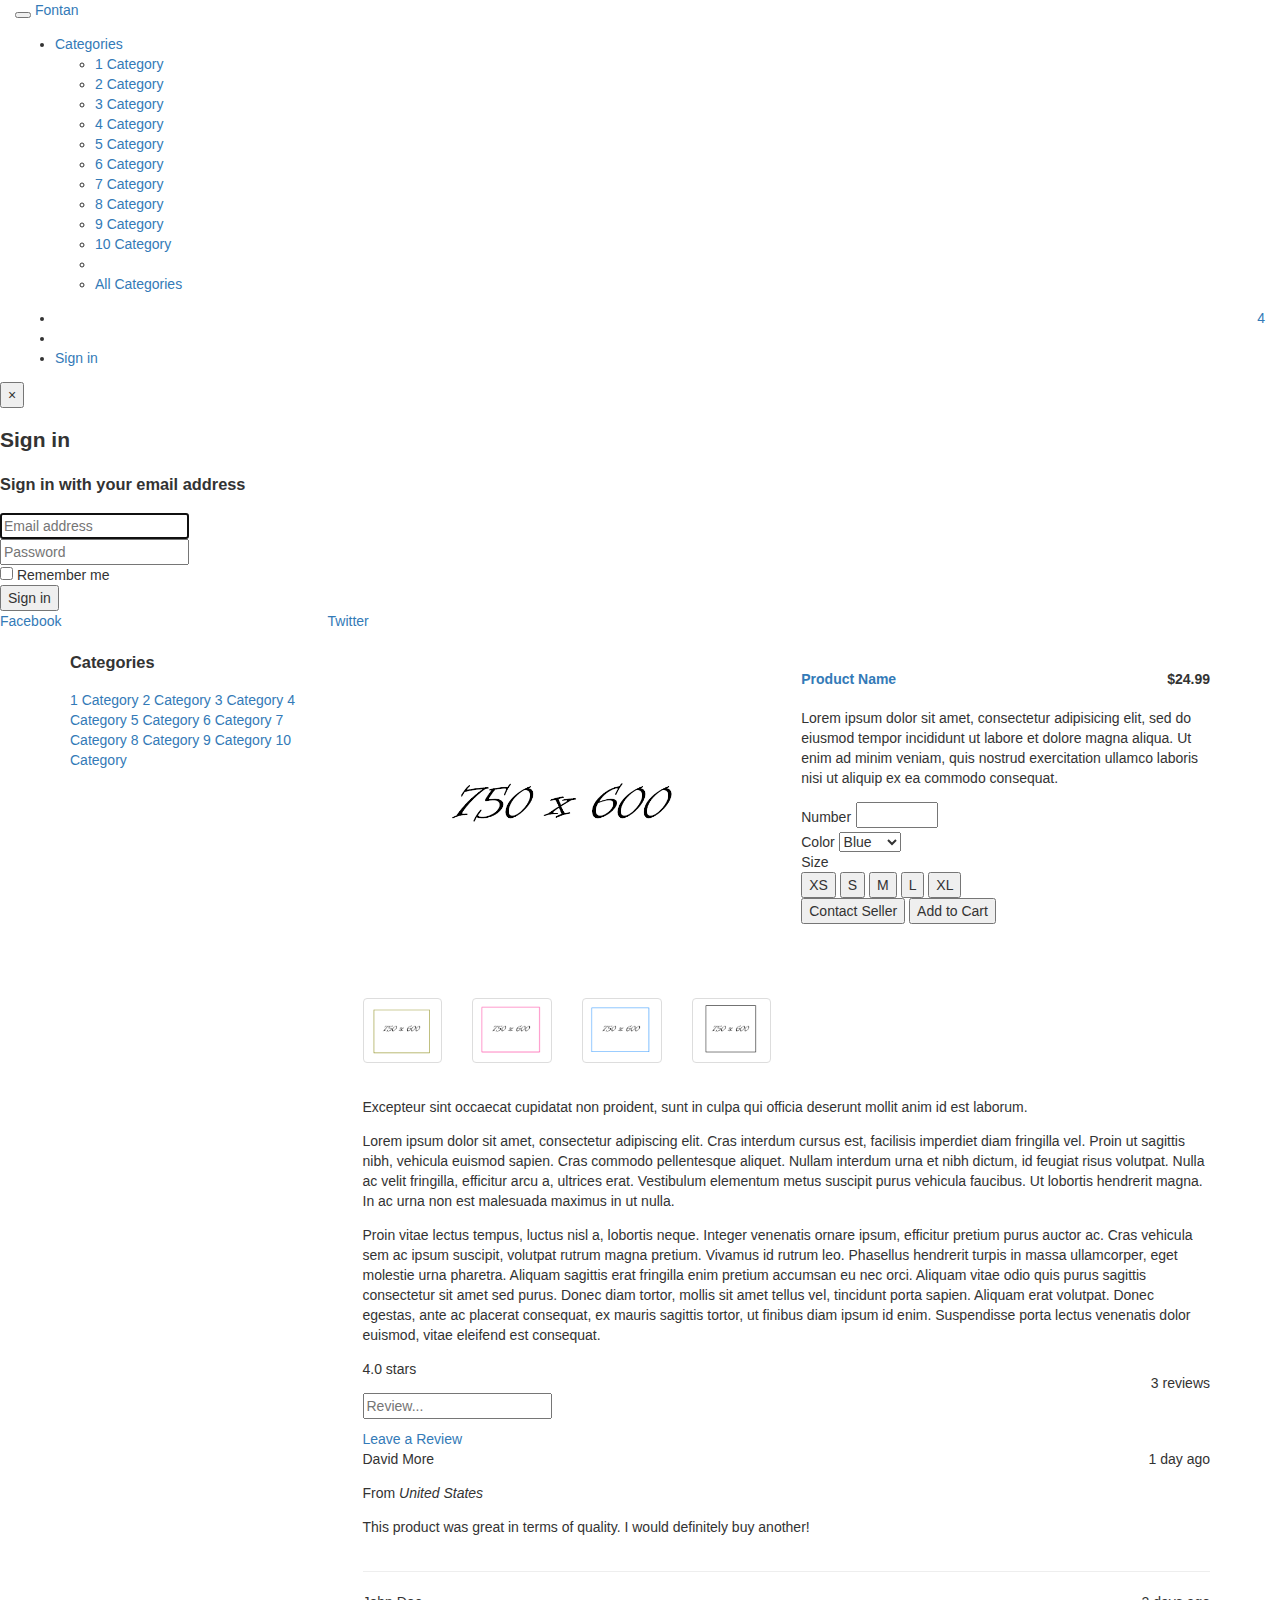
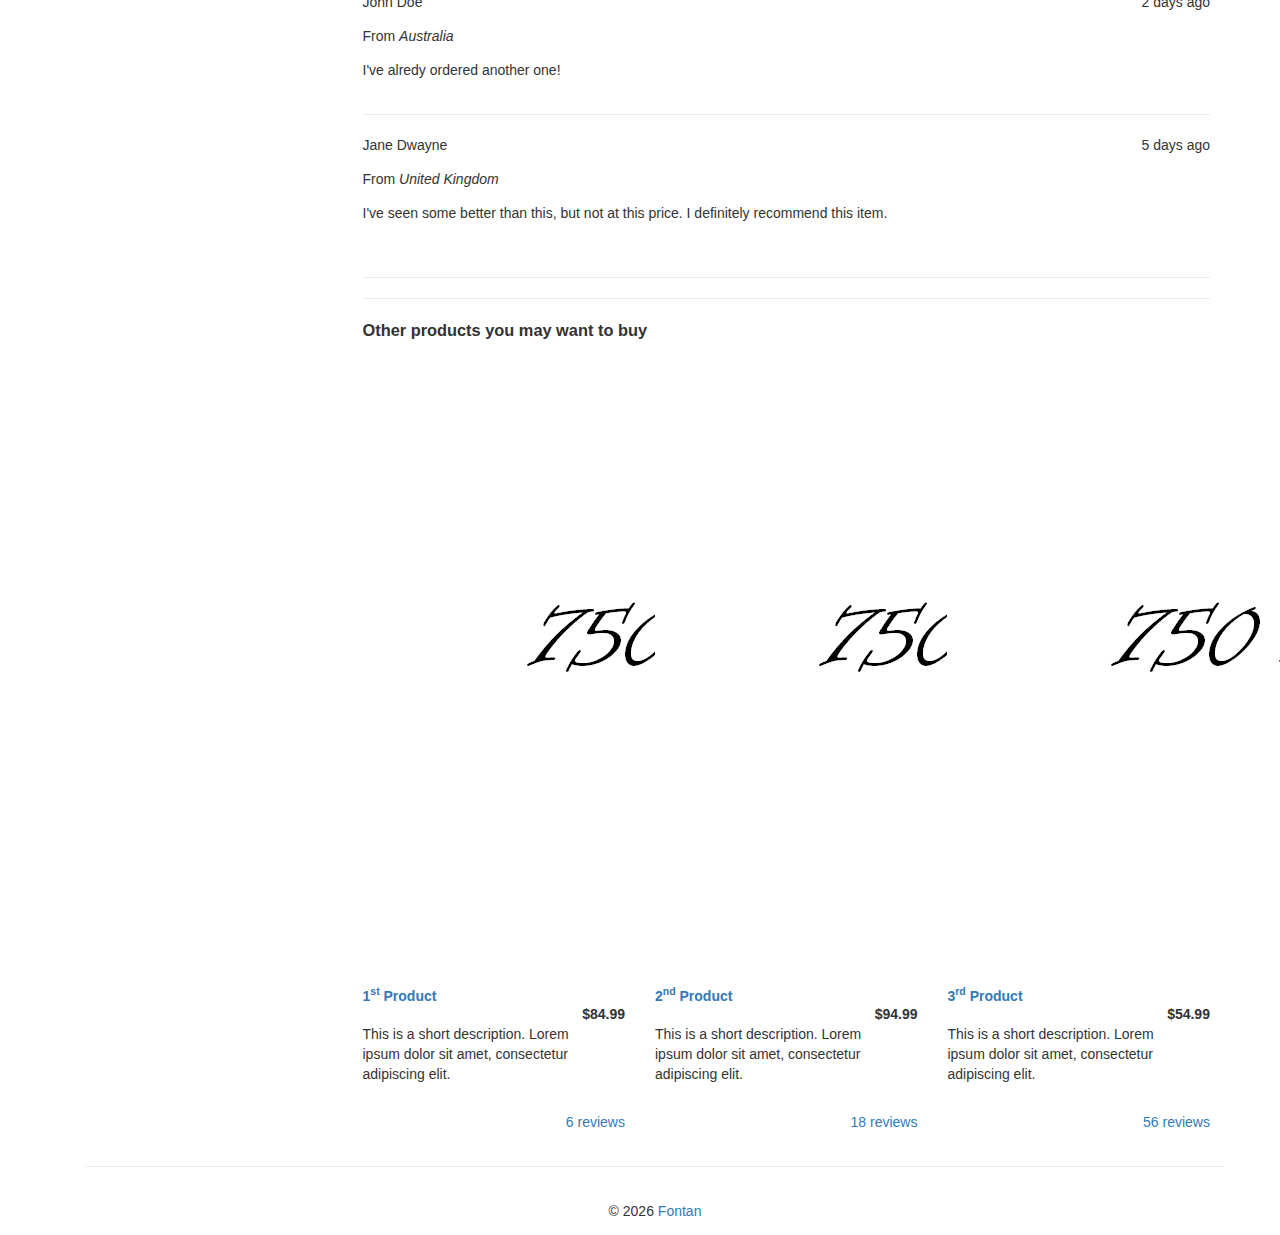
<file: product.html>
<!DOCTYPE html>
<html lang="en">

<head>
	<meta charset="utf-8">
	<meta http-equiv="X-UA-Compatible" content="IE=edge">
	<meta name="viewport" content="width=device-width, initial-scale=1">
	<meta name="description" content="">
	<meta name="author" content="">

	<title>Fontan</title>

	<!-- Bootstrap Core CSS -->
	<link href="css/bootstrap.min.css" rel="stylesheet">

	<!-- Custom CSS -->
	<link href="css/style.css" rel="stylesheet">

	<!-- HTML5 Shim and Respond.js IE8 support of HTML5 elements and media queries -->
	<!-- WARNING: Respond.js doesn't work if you view the page via file:// -->
	<!--[if lt IE 9]>
		<script src="https://oss.maxcdn.com/libs/html5shiv/3.7.0/html5shiv.js"></script>
		<script src="https://oss.maxcdn.com/libs/respond.js/1.4.2/respond.min.js"></script>
	<![endif]-->
</head>

<body>
	<!-- Navigation -->
	<nav class="navbar-inverse" role="navigation">
		<div class="container-fluid">
			<!-- Brand and toggle get grouped for better mobile display -->
			<div class="navbar-header">
				<button type="button" class="navbar-toggle collapsed" data-toggle="collapse" data-target="#bs-example-navbar-collapse-1">
					<span class="sr-only">Toggle navigation</span>
					<span class="icon-bar"></span>
					<span class="icon-bar"></span>
					<span class="icon-bar"></span>
				</button>
				<a class="navbar-brand" href="ecommerce.html">Fontan</a>
			</div>
			<!-- Collect the nav links, forms, and other content for toggling -->
			<div class="collapse navbar-collapse" id="bs-example-navbar-collapse-1">
				<ul class="nav navbar-nav">
					<li class="dropdown">
						<a href="#" class="active dropdown-toggle" data-toggle="dropdown">Categories <span class="caret"></span></a>
						<ul class="dropdown-menu" role="menu">
							<li><a href="category.html">1 Category</a></li>
							<li><a href="category.html">2 Category</a></li>
							<li><a href="category.html">3 Category</a></li>
							<li><a href="category.html">4 Category</a></li>
							<li><a href="category.html">5 Category</a></li>
							<li><a href="category.html">6 Category</a></li>
							<li><a href="category.html">7 Category</a></li>
							<li><a href="category.html">8 Category</a></li>
							<li><a href="category.html">9 Category</a></li>
							<li><a href="category.html">10 Category</a></li>
							<li class="divider"></li>
							<li><a href="ecommerce.html">All Categories</a></li>
						</ul>
					</li>
				</ul>
				<ul class="nav navbar-nav navbar-right">
					<li><a href="#"><span class="badge pull-right">4</span><i class="glyphicon glyphicon-shopping-cart"></i></a></li>
					<li><a href="account.html"><i class="glyphicon glyphicon-user"></i></a></li>
					<li><a href="#" data-toggle="modal" data-target="#myModal">Sign in</a></li>
				</ul>
			</div>
			<!-- /.navbar-collapse -->
		</div>
		<!-- /.container-fluid -->
	</nav>
	<!-- Modal -->
	<div class="modal fade" id="myModal" tabindex="-1" role="dialog" aria-labelledby="myModalLabel" aria-hidden="true">
		<div class="modal-dialog">
			<div class="modal-content">
				<div class="modal-header">
					<button type="button" class="close" data-dismiss="modal"><span aria-hidden="true">&times;</span><span class="sr-only">Close</span></button>
					<h2 class="modal-title" id="myModalLabel">Sign in</h2>
				</div>
				<div class="modal-body">
					<form class="form-signin" role="form">
						<h3 class="form-signin-heading">Sign in with your email address</h3>
						<div class="form-group">
							<input type="email" class="form-control" placeholder="Email address" required autofocus>
						</div>
						<div class="form-group">
							<input type="password" class="form-control" placeholder="Password" required>
						</div>
						<div class="checkbox">
							<label>
								<input type="checkbox" value="remember-me"> Remember me
							</label>
						</div>
						<button class="btn btn-lg btn-primary btn-block" type="submit">Sign in</button>
					</form>
				</div>

				<div class="row">
					<div class="col-xs-3">
						<a href="#" class="btn btn-facebook btn-large btn-caps btn-block">Facebook <span class="icon-facebook"></span></a>
					</div>
					<div class="col-xs-3">
						<a href="" class="btn btn-twitter btn-large btn-caps btn-block">Twitter <span class="icon-twitter"></span></a>
					</div>
					<div class="col-xs-3">
						<a href="" class="btn btn-lg btn-caps btn-block"> <span class="icon-dribbble"></span></a>
					</div>
				</div>

				<div class="modal-footer">
				</div>
			</div>
		</div>
	</div>

	<!-- Page Content -->
	<div id="content" class="container">
		<div class="row">
			<div class="col-sm-4 col-md-3">
				<h3>Categories</h3>
				<div class="list-group">
					<a href="category.html" class="list-group-item">1 Category</a>
					<a href="category.html" class="list-group-item">2 Category</a>
					<a href="category.html" class="list-group-item">3 Category</a>
					<a href="category.html" class="list-group-item">4 Category</a>
					<a href="category.html" class="list-group-item">5 Category</a>
					<a href="category.html" class="list-group-item">6 Category</a>
					<a href="category.html" class="list-group-item">7 Category</a>
					<a href="category.html" class="list-group-item">8 Category</a>
					<a href="category.html" class="list-group-item">9 Category</a>
					<a href="category.html" class="list-group-item">10 Category</a>
				</div>
			</div>
			<div class="col-md-9">

				<div class="thumbnail">
					<div class="row">
						<div class="col-sm-6">
							<img class="img-responsive" src="img/g.jpg" alt="" />
							<div class="thumbnails row">
								<div class="col-xs-3">
									<a href="#"><img src="img/g1.jpg" alt="" class="img-thumbnail img-responsive" /></a>
								</div>
								<div class="col-xs-3">
									<a href="#"><img src="img/g2.jpg" alt="" class="img-thumbnail img-responsive" /></a>
								</div>
								<div class="col-xs-3">
									<a href="#"><img src="img/g3.jpg" alt="" class="img-thumbnail img-responsive" /></a>
								</div>
								<div class="col-xs-3">
									<a href="#"><img src="img/g4.jpg" alt="" class="img-thumbnail img-responsive" /></a>
								</div>
							</div>
						</div>
						<div class="col-sm-6">
							<h4 class="pull-right">$24.99</h4>
							<h4><a href="product.html">Product Name</a></h4>
							<p>Lorem ipsum dolor sit amet, consectetur adipisicing elit, sed do eiusmod tempor incididunt ut labore et dolore magna aliqua. Ut enim ad minim veniam, quis nostrud exercitation ullamco laboris nisi ut aliquip ex ea commodo consequat. </p>
							<form role="form">
								<div class="number form-group">
									<label class="control-label" for="number">Number</label>
									<input type="number" class="form-control input-sm" id="number" />
								</div>

								<div class="form-group">
									<label>Color</label>
									<select id="color">
										<option name="color">Blue</option>
										<option name="color">Green</option>
										<option name="color">Red</option>
										<option name="color">Yellow</option>
									</select>
								</div>

								<div class="form-group">
									<label>Size</label>
									<div class="btn-group">
										<button type="button" class="btn btn-default">XS</button>
										<button type="button" class="btn btn-default">S</button>
										<button type="button" class="btn btn-default">M</button>
										<button type="button" class="btn btn-default">L</button>
										<button type="button" class="btn btn-default">XL</button>
									</div>
								</div>

								<div class="form-group">
									<button type="submit" class="btn btn-default">Contact Seller</button>
									<button type="submit" class="btn btn-success">Add to Cart</button>
								</div>
							</form>
						</div>

					</div>
					<div class="description">
						<p>Excepteur sint occaecat cupidatat non proident, sunt in culpa qui officia deserunt mollit anim id est laborum.</p>
						<p>Lorem ipsum dolor sit amet, consectetur adipiscing elit. Cras interdum cursus est, facilisis imperdiet diam fringilla vel. Proin ut sagittis nibh, vehicula euismod sapien. Cras commodo pellentesque aliquet. Nullam interdum urna et nibh dictum, id feugiat risus volutpat. Nulla ac velit fringilla, efficitur arcu a, ultrices erat. Vestibulum elementum metus suscipit purus vehicula faucibus. Ut lobortis hendrerit magna. In ac urna non est malesuada maximus in ut nulla.</p>
						<p>Proin vitae lectus tempus, luctus nisl a, lobortis neque. Integer venenatis ornare ipsum, efficitur pretium purus auctor ac. Cras vehicula sem ac ipsum suscipit, volutpat rutrum magna pretium. Vivamus id rutrum leo. Phasellus hendrerit turpis in massa ullamcorper, eget molestie urna pharetra. Aliquam sagittis erat fringilla enim pretium accumsan eu nec orci. Aliquam vitae odio quis purus sagittis consectetur sit amet sed purus. Donec diam tortor, mollis sit amet tellus vel, tincidunt porta sapien. Aliquam erat volutpat. Donec egestas, ante ac placerat consequat, ex mauris sagittis tortor, ut finibus diam ipsum id enim. Suspendisse porta lectus venenatis dolor euismod, vitae eleifend est consequat.</p>
					</div>
					<div class="ratings">
						<p class="pull-right">3 reviews</p>
						<p>
							<span class="glyphicon glyphicon-star"></span>
							<span class="glyphicon glyphicon-star"></span>
							<span class="glyphicon glyphicon-star"></span>
							<span class="glyphicon glyphicon-star"></span>
							<span class="glyphicon glyphicon-star-empty"></span> 4.0 stars
						</p>
					</div>
				</div>

				<div class="well">
					<input type="text" class="form-control" placeholder="Review..." style="margin-bottom: 10px;">
					<div class="text-right">
						<a class="btn btn-success">Leave a Review</a>
					</div>
				</div>
				<div class="row">
					<div class="col-md-12">
						<span class="glyphicon glyphicon-star"></span>
						<span class="glyphicon glyphicon-star"></span>
						<span class="glyphicon glyphicon-star"></span>
						<span class="glyphicon glyphicon-star"></span>
						<span class="glyphicon glyphicon-star-empty"></span> David More
						<span class="pull-right">1 day ago</span>
						<p>From <em>United States</em></p>
						<p>This product was great in terms of quality. I would definitely buy another!</p>
					</div>
				</div>

				<hr>

				<div class="row">
					<div class="col-md-12">
						<span class="glyphicon glyphicon-star"></span>
						<span class="glyphicon glyphicon-star"></span>
						<span class="glyphicon glyphicon-star"></span>
						<span class="glyphicon glyphicon-star"></span>
						<span class="glyphicon glyphicon-star-empty"></span> John Doe
						<span class="pull-right">2 days ago</span>
						<p>From <em>Australia</em></p>
						<p>I've alredy ordered another one!</p>
					</div>
				</div>

				<hr>

				<div class="row">
					<div class="col-md-12">
						<span class="glyphicon glyphicon-star"></span>
						<span class="glyphicon glyphicon-star"></span>
						<span class="glyphicon glyphicon-star"></span>
						<span class="glyphicon glyphicon-star"></span>
						<span class="glyphicon glyphicon-star-empty"></span> Jane Dwayne
						<span class="pull-right">5 days ago</span>
						<p>From <em>United Kingdom</em></p>
						<p>I've seen some better than this, but not at this price. I definitely recommend this item.</p>
					</div>
				</div>
				<br>
				<hr>
				<hr>
				<div class="row">

					<div class="col-sm-12">
						<h3>Other products you may want to buy</h3>
					</div>

					<div class="col-sm-6 col-md-4">
						<div class="thumbnail">
							<img src="img/g.jpg" alt="">
							<div class="add-to-cart">
								<a href="#" class="glyphicon glyphicon-plus-sign" data-toggle="tooltip" data-placement="top" title="Add to cart"></a>
							</div>
							<div class="caption">
								<h4 class="pull-right">$84.99</h4>
								<h4><a href="product.html">1<sup>st</sup> Product</a>
								</h4>
								<p>This is a short description. Lorem ipsum dolor sit amet, consectetur adipiscing elit.</p>
								<div class="ratings">
									<p class="pull-right"><a href="product.html#comments">6 reviews</a></p>
									<p>
										<span class="glyphicon glyphicon-star"></span>
										<span class="glyphicon glyphicon-star"></span>
										<span class="glyphicon glyphicon-star"></span>
										<span class="glyphicon glyphicon-star-empty"></span>
										<span class="glyphicon glyphicon-star-empty"></span>
									</p>
								</div>
							</div>
						</div>
					</div>

					<div class="col-sm-6 col-md-4">
						<div class="thumbnail">
							<img src="img/g.jpg" alt="">
							<div class="add-to-cart">
								<a href="#" class="glyphicon glyphicon-plus-sign" data-toggle="tooltip" data-placement="top" title="Add to cart"></a>
							</div>
							<div class="caption">
								<h4 class="pull-right">$94.99</h4>
								<h4><a href="product.html">2<sup>nd</sup> Product</a>
								</h4>
								<p>This is a short description. Lorem ipsum dolor sit amet, consectetur adipiscing elit.</p>
								<div class="ratings">
									<p class="pull-right"><a href="product.html#comments">18 reviews</a></p>
									<p>
										<span class="glyphicon glyphicon-star"></span>
										<span class="glyphicon glyphicon-star"></span>
										<span class="glyphicon glyphicon-star"></span>
										<span class="glyphicon glyphicon-star"></span>
										<span class="glyphicon glyphicon-star-empty"></span>
									</p>
								</div>
							</div>
						</div>
					</div>

					<div class="col-sm-6 col-md-4">
						<div class="thumbnail">
							<img src="img/g.jpg" alt="">
							<div class="add-to-cart">
								<a href="#" class="glyphicon glyphicon-plus-sign" data-toggle="tooltip" data-placement="top" title="Add to cart"></a>
							</div>
							<div class="caption">
								<h4 class="pull-right">$54.99</h4>
								<h4><a href="product.html">3<sup>rd</sup> Product</a>
								</h4>
								<p>This is a short description. Lorem ipsum dolor sit amet, consectetur adipiscing elit.</p>
								<div class="ratings">
									<p class="pull-right"><a href="product.html#comments">56 reviews</a></p>
									<p>
										<span class="glyphicon glyphicon-star"></span>
										<span class="glyphicon glyphicon-star"></span>
										<span class="glyphicon glyphicon-star"></span>
										<span class="glyphicon glyphicon-star"></span>
										<span class="glyphicon glyphicon-star-empty"></span>
									</p>
								</div>
							</div>
						</div>
					</div>

				</div>
			</div>
		</div>
		<!-- /.container class with content as the id-->
		<div class="container">
			<hr />
			<!-- Footer -->
			<footer>
				<div class="row">
					<div class="col-lg-12">
					<p>© <script> document.write(new Date().getFullYear()) </script> <a href="ecommerce.html">Fontan</a></p>
					</div>
				</div>
			</footer>
		</div>

		<!-- jQuery Version 1.11.0 -->
		<script src="js/jquery-1.11.1.js"></script>

		<!-- Bootstrap Core JavaScript -->
		<script src="js/bootstrap.min.js"></script>
</body>

</html>
</file>
<file: css/style.css>
.item{background:#333;text-align:center;}.carousel-indicators li {width:30px;height:10px;background:#222;border:none;}.carousel-indicators .active {width:30px;height:10px;background:#ccc;border:none;}.center {text-align:center;}#content {margin-top:20px;}#content h3 {margin-top:0;}.add-to-cart {text-align:center;font-size:32px;padding:0;margin:0;height:8px;position:relative;}.add-to-cart a {background:#fff;top:-18px;border-radius:16px;}.add-to-cart a:hover {text-decoration:none;}.thumbnails {margin-top:20px;margin-bottom:20px;}.number {clear:both;min-height:30px;}.number label {float:left;margin-right:5px;margin-top:5px;}.number input {display:inline-block;width:20%;}footer {text-align:center;}
</file>
